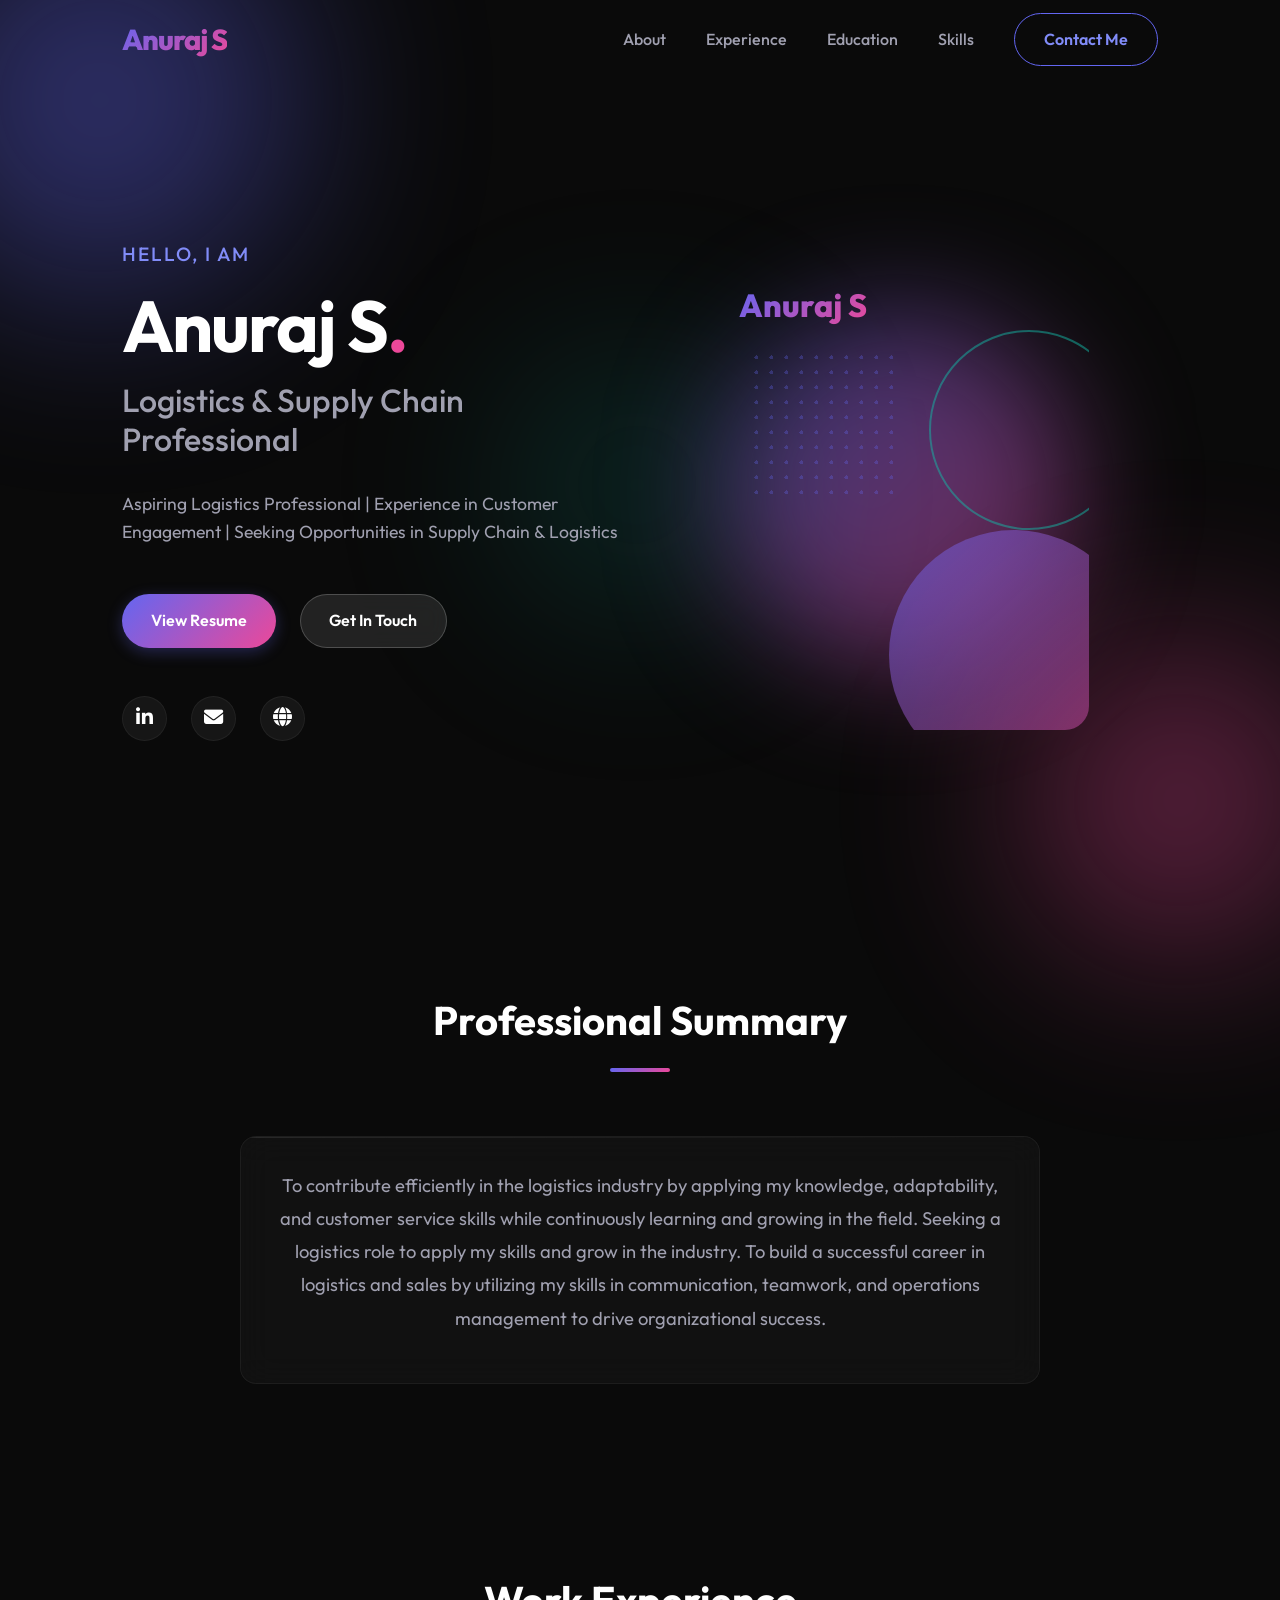
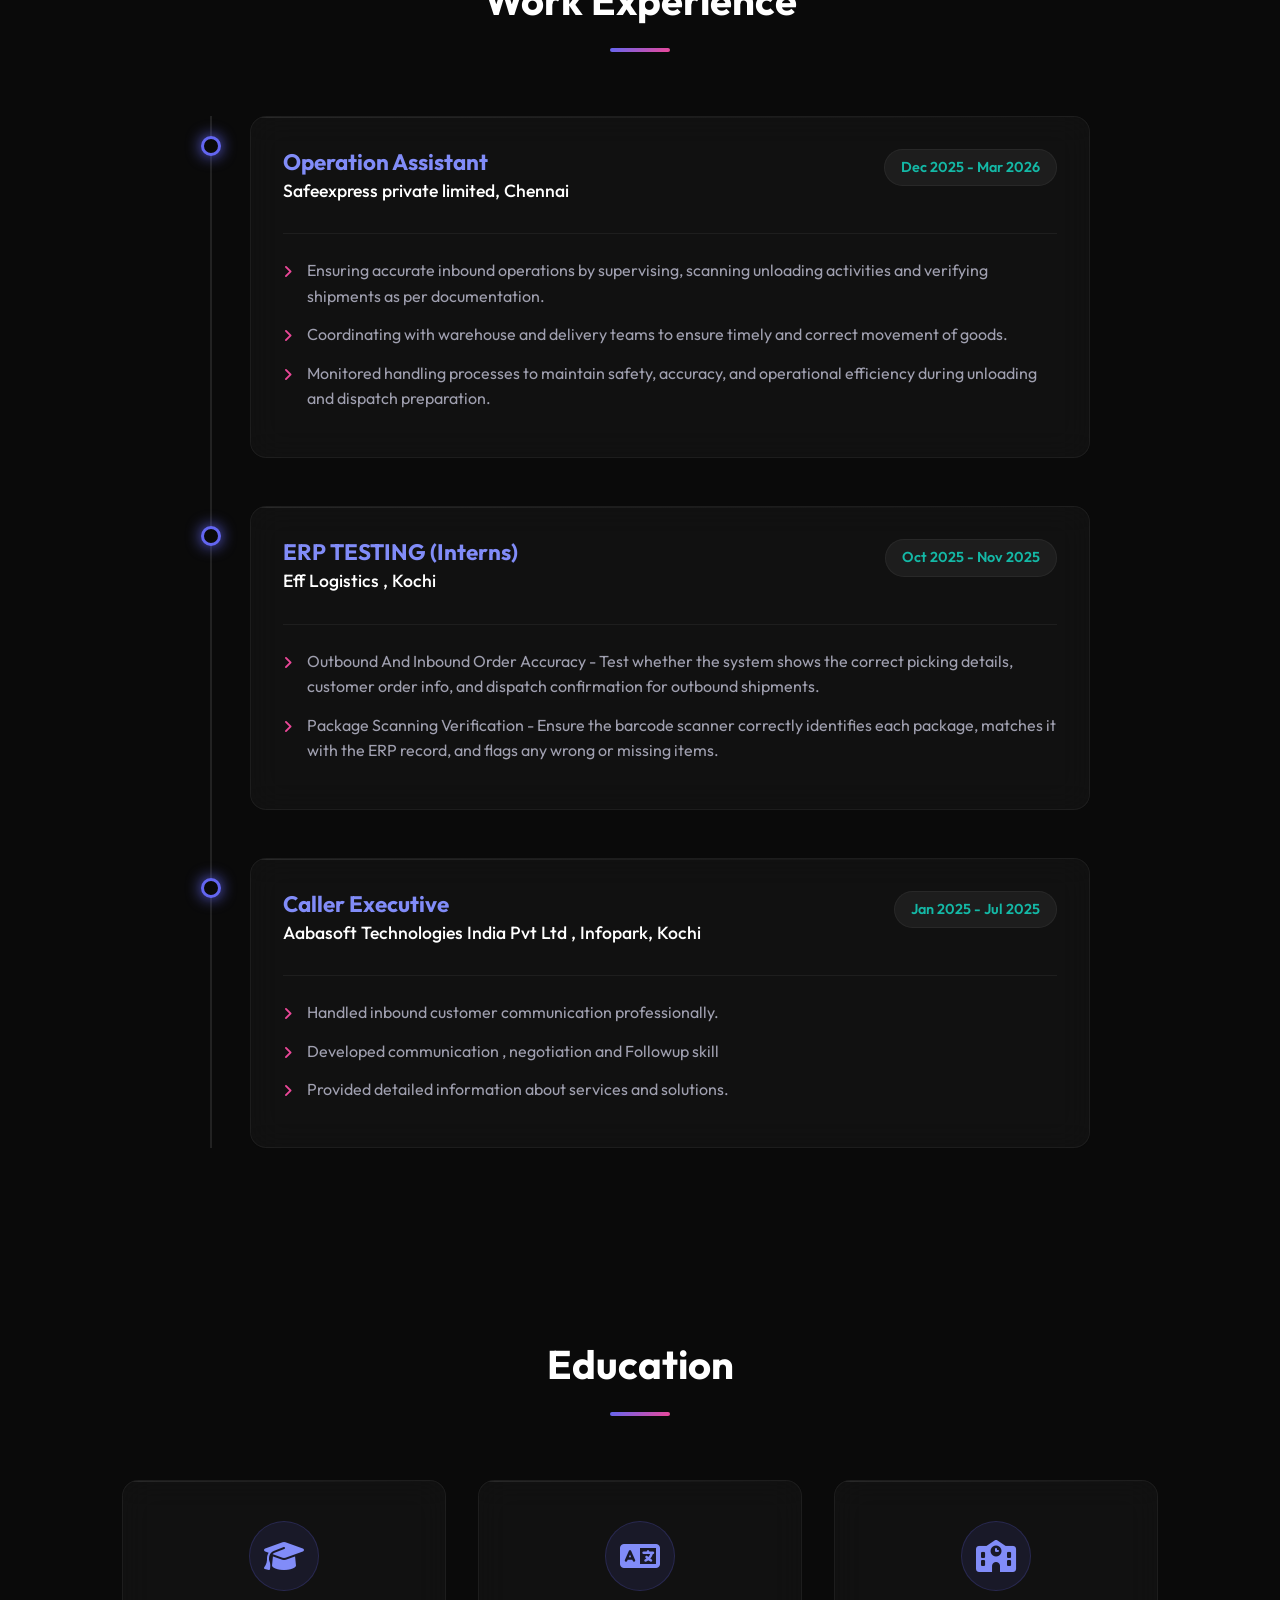
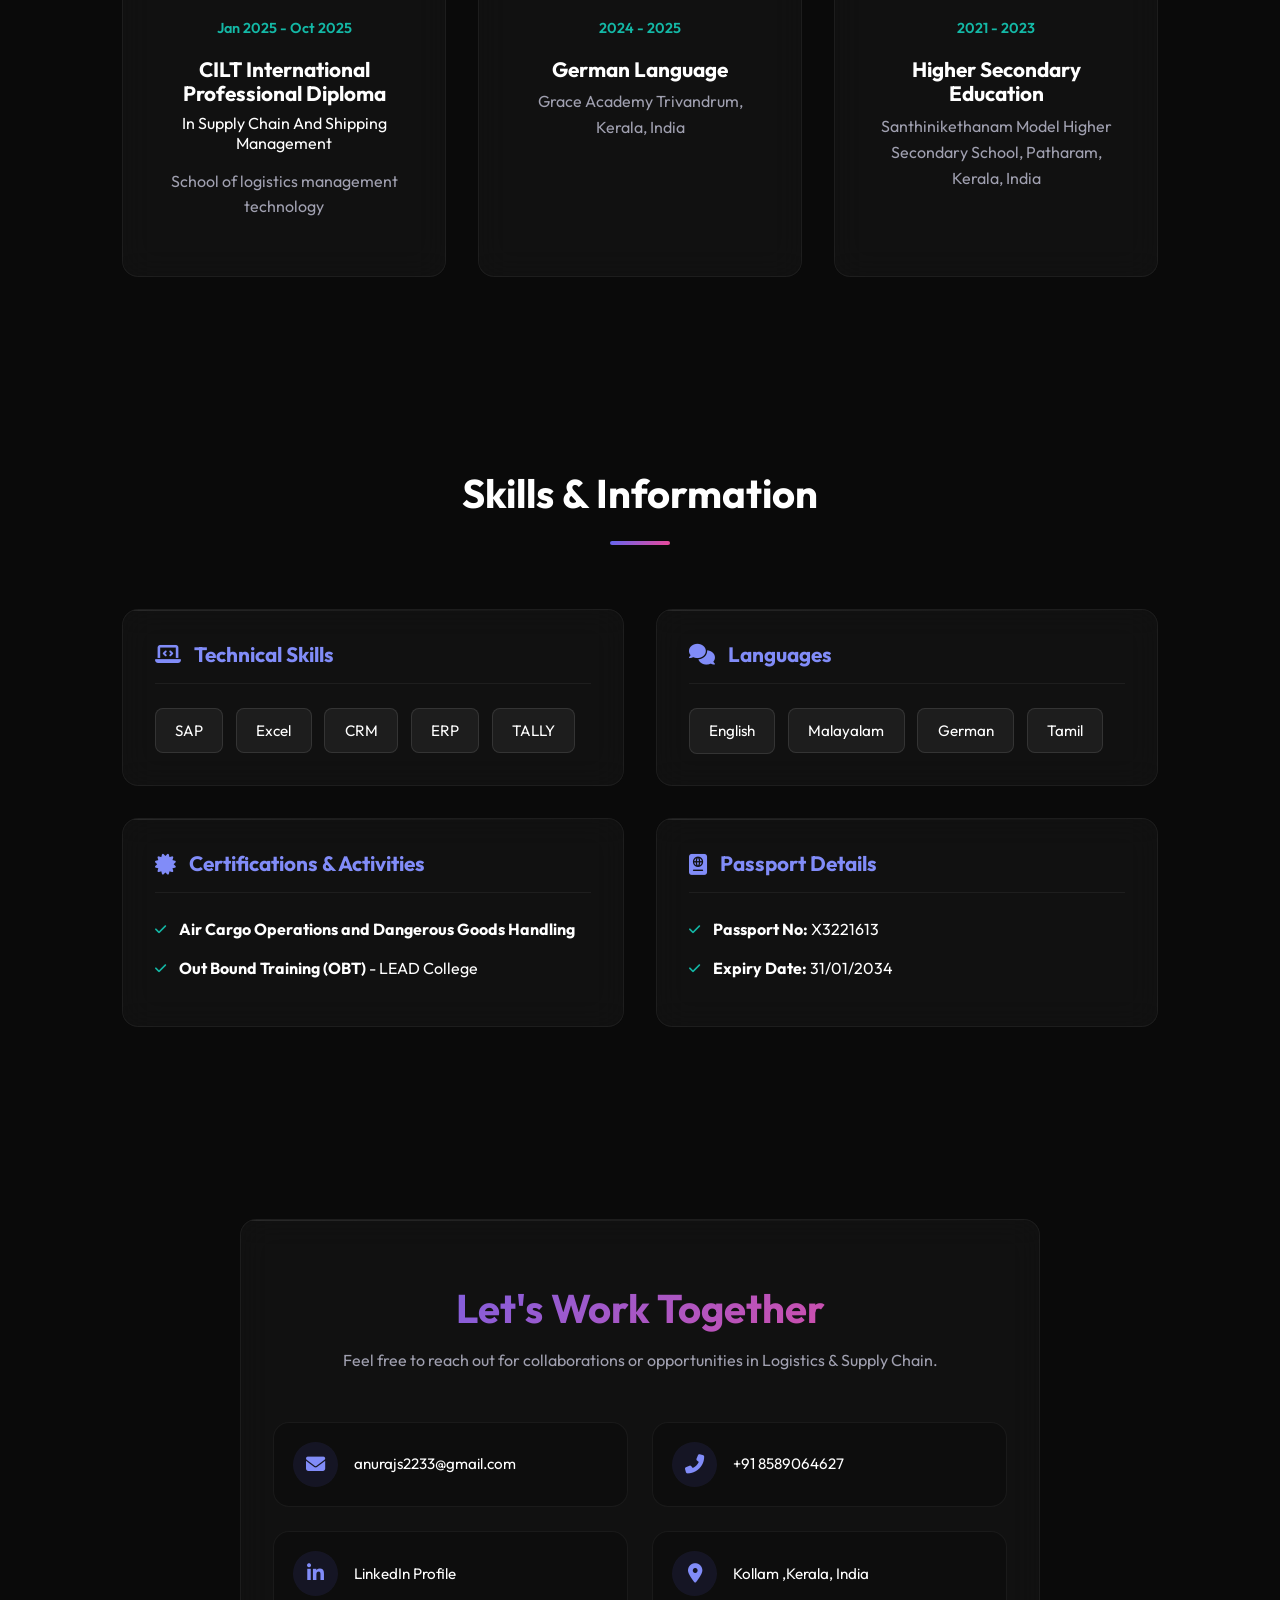
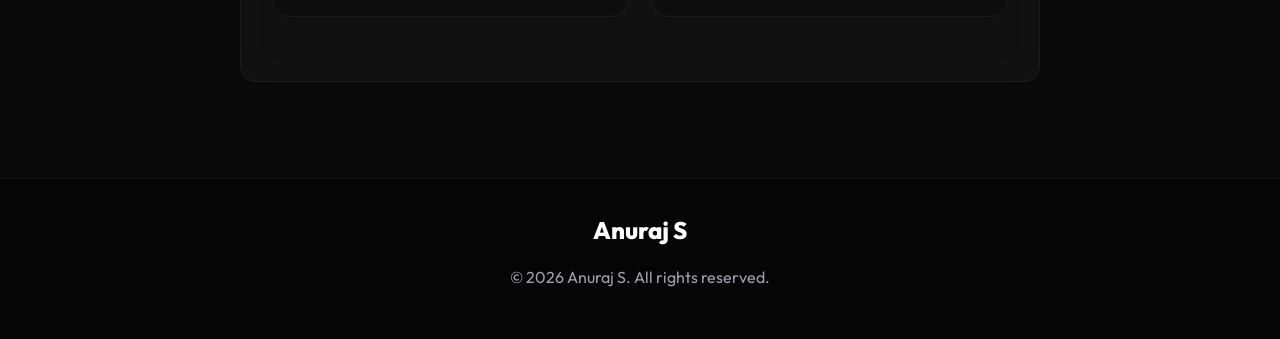
<file: index.html>
<!DOCTYPE html>
<html lang="en">
<head>
    <meta charset="UTF-8">
    <meta name="viewport" content="width=device-width, initial-scale=1.0">
    <title>Anuraj S | Logistics Professional Portfolio</title>
    <meta name="description" content="Portfolio of Anuraj S, a Logistics and Supply Chain Professional with experience in customer engagement and operations.">
    
    <!-- Google Fonts -->
    <link rel="preconnect" href="https://fonts.googleapis.com">
    <link rel="preconnect" href="https://fonts.gstatic.com" crossorigin>
    <link href="https://fonts.googleapis.com/css2?family=Outfit:wght@300;400;500;600;700&display=swap" rel="stylesheet">
    
    <!-- Custom CSS -->
    <link rel="stylesheet" href="styles.css">
    
    <!-- Font Awesome for Icons -->
    <link rel="stylesheet" href="https://cdnjs.cloudflare.com/ajax/libs/font-awesome/6.4.0/css/all.min.css">
</head>
<body>

    <!-- Background Animation Elements -->
    <div class="bg-shape shape-1"></div>
    <div class="bg-shape shape-2"></div>
    <div class="bg-shape shape-3"></div>

    <!-- Navigation -->
    <nav class="navbar">
        <div class="nav-container">
            <a href="#" class="logo">Anuraj S</a>
            <ul class="nav-links">
                <li><a href="#about">About</a></li>
                <li><a href="#experience">Experience</a></li>
                <li><a href="#education">Education</a></li>
                <li><a href="#skills">Skills</a></li>
                <li><a href="#contact" class="btn btn-outline">Contact Me</a></li>
            </ul>
            <div class="hamburger">
                <i class="fas fa-bars"></i>
            </div>
        </div>
    </nav>

    <main>
        <!-- Hero Section -->
        <section id="hero" class="hero">
            <div class="hero-content">
                <span class="greeting">Hello, I am</span>
                <h1 class="name" id="hero-name">Anuraj S<span class="dot">.</span></h1>
                <h2 class="title" id="hero-title">Logistics & Supply Chain Professional</h2>
                <p class="hero-desc" id="hero-desc">
                    Aspiring Logistics Professional | Experience in Customer Engagement | Seeking Opportunities in Supply Chain & Logistics
                </p>
                <div class="hero-cta">
                    <a href="https://drive.google.com/file/d/1wco12xOY0ddre9n2f_s7bDMNws0Nkq93/view?usp=sharing" target="_blank" class="btn btn-primary" id="hero-resume-link" rel="noopener noreferrer">View Resume</a>
                    <a href="#contact" class="btn btn-secondary">Get In Touch</a>
                </div>
                
                <div class="social-links-hero">
                    <a href="https://www.linkedin.com/in/anuraj-s-870b52349" target="_blank" aria-label="LinkedIn"><i class="fab fa-linkedin-in"></i></a>
                    <a href="mailto:anurajs2233@gmail.com" aria-label="Email"><i class="fas fa-envelope"></i></a>
                    <a href="https://anuraj-s.vercel.app" target="_blank" aria-label="Website"><i class="fas fa-globe"></i></a>
                </div>
            </div>
            <div class="hero-image-container">
                <div class="hero-image-glow"></div>
                <div class="minimal-art-card">
                    <div class="minimal-logo-top">Anuraj S</div>
                    <div class="art-shape art-ring"></div>
                    <div class="art-shape art-dots"></div>
                    <div class="art-shape art-circle"></div>
                </div>
            </div>
        </section>

        <!-- About Section -->
        <section id="about" class="section">
            <div class="section-header">
                <h2 class="section-title">Professional Summary</h2>
                <div class="title-underline"></div>
            </div>
            <div class="about-content glass-card">
                <p id="about-text">
                    To contribute efficiently in the logistics industry by applying my knowledge, adaptability, and customer service skills while continuously learning and growing in the field. Seeking a logistics role to apply my skills and grow in the industry. To build a successful career in logistics and sales by utilizing my skills in communication, teamwork, and operations management to drive organizational success.
                </p>
            </div>
        </section>

        <!-- Experience Section -->
        <section id="experience" class="section">
            <div class="section-header">
                <h2 class="section-title">Work Experience</h2>
                <div class="title-underline"></div>
            </div>
            
            <div class="timeline" id="experience-timeline">
                <!-- Safexpress Experience -->
                <div class="timeline-item reveal">
                    <div class="timeline-dot"></div>
                    <div class="timeline-content glass-card">
                        <div class="timeline-header">
                            <div>
                                <h3>Operation Assistant</h3>
                                <h4>Safeexpress private limited, Chennai</h4>
                            </div>
                            <span class="timeline-date">Dec 2025 - Mar 2026</span>
                        </div>
                        <ul class="timeline-details">
                            <li>Ensuring accurate inbound operations by supervising, scanning unloading activities and verifying shipments as per documentation.</li>
                            <li>Coordinating with warehouse and delivery teams to ensure timely and correct movement of goods.</li>
                            <li>Monitored handling processes to maintain safety, accuracy, and operational efficiency during unloading and dispatch preparation.</li>
                        </ul>
                    </div>
                </div>

                <!-- Eff Logistics Experience -->
                <div class="timeline-item reveal">
                    <div class="timeline-dot"></div>
                    <div class="timeline-content glass-card">
                        <div class="timeline-header">
                            <div>
                                <h3>ERP TESTING (Interns)</h3>
                                <h4>Eff Logistics</h4>
                            </div>
                            <span class="timeline-date">Oct 2025 - Nov 2025</span>
                        </div>
                        <ul class="timeline-details">
                            <li><strong>Outbound Order Accuracy</strong> - Test whether the system shows the correct picking details, customer order info, and dispatch confirmation for outbound shipments.</li>
                            <li><strong>Package Scanning Verification</strong> - Ensure the barcode scanner correctly identifies each package, matches it with the ERP record, and flags any wrong or missing items.</li>
                        </ul>
                    </div>
                </div>

                <!-- Aabasoft Technologies Experience -->
                <div class="timeline-item reveal">
                    <div class="timeline-dot"></div>
                    <div class="timeline-content glass-card">
                        <div class="timeline-header">
                            <div>
                                <h3>Caller Executive</h3>
                                <h4>Aabasoft Technologies India Pvt Ltd</h4>
                            </div>
                            <span class="timeline-date">Jan 2025 - Jul 2025</span>
                        </div>
                        <ul class="timeline-details">
                            <li>Handled inbound customer communication professionally.</li>
                            <li>Provided detailed information about services and solutions.</li>
                        </ul>
                    </div>
                </div>
            </div>
        </section>

        <!-- Education Section -->
        <section id="education" class="section">
            <div class="section-header">
                <h2 class="section-title">Education</h2>
                <div class="title-underline"></div>
            </div>
            
            <div class="grid-layout">
                <!-- CILT Diploma -->
                <div class="edu-card glass-card reveal">
                    <div class="edu-icon"><i class="fas fa-graduation-cap"></i></div>
                    <span class="edu-date">Jan 2025 - Oct 2025</span>
                    <h3>CILT International Professional Diploma</h3>
                    <h4>In Supply Chain And Shipping Management</h4>
                    <p>School of logistics management technology</p>
                </div>

                <!-- German Language -->
                <div class="edu-card glass-card reveal">
                    <div class="edu-icon"><i class="fas fa-language"></i></div>
                    <span class="edu-date">2024 - 2025</span>
                    <h3>German Language</h3>
                    <p>Grace Academy Trivandrum, Kerala, India</p>
                </div>

                <!-- Higher Secondary -->
                <div class="edu-card glass-card reveal">
                    <div class="edu-icon"><i class="fas fa-school"></i></div>
                    <span class="edu-date">2021 - 2023</span>
                    <h3>Higher Secondary Education</h3>
                    <p>Santhinikethanam Model Higher Secondary School, Patharam, Kerala, India</p>
                </div>
            </div>
        </section>

        <!-- Skills Section -->
        <section id="skills" class="section">
            <div class="section-header">
                <h2 class="section-title">Skills & Information</h2>
                <div class="title-underline"></div>
            </div>
            
            <div class="skills-container">
                <div class="skills-category glass-card reveal">
                    <h3><i class="fas fa-laptop-code"></i> Technical Skills</h3>
                    <div class="skill-tags">
                        <span class="skill-tag">SAP</span>
                        <span class="skill-tag">Excel</span>
                        <span class="skill-tag">CRM</span>
                        <span class="skill-tag">ERP</span>
                        <span class="skill-tag">TALLY</span>
                    </div>
                </div>

                <div class="skills-category glass-card reveal">
                    <h3><i class="fas fa-comments"></i> Languages</h3>
                    <div class="skill-tags">
                        <span class="skill-tag">English</span>
                        <span class="skill-tag">Malayalam</span>
                        <span class="skill-tag">German</span>
                        <span class="skill-tag">Tamil</span>
                    </div>
                </div>

                <div class="skills-category glass-card reveal">
                    <h3><i class="fas fa-certificate"></i> Certifications & Activities</h3>
                    <ul class="styled-list">
                        <li><strong>Air Cargo Operations and Dangerous Goods Handling</strong></li>
                        <li><strong>Out Bound Training (OBT)</strong> - LEAD College</li>
                    </ul>
                </div>
                
                <div class="skills-category glass-card reveal">
                    <h3><i class="fas fa-passport"></i> Passport Details</h3>
                    <ul class="styled-list">
                        <li><strong>Passport No:</strong> X3221613</li>
                        <li><strong>Expiry Date:</strong> 31/01/2034</li>
                    </ul>
                </div>
            </div>
        </section>

        <!-- Contact Section -->
        <section id="contact" class="section contact-section">
            <div class="glass-card contact-card reveal">
                <h2 class="contact-title">Let's Work Together</h2>
                <p>Feel free to reach out for collaborations or opportunities in Logistics & Supply Chain.</p>
                
                <div class="contact-methods">
                    <a href="mailto:anurajs2233@gmail.com" class="contact-item">
                        <div class="contact-icon"><i class="fas fa-envelope"></i></div>
                        <span>anurajs2233@gmail.com</span>
                    </a>
                    
                    <a href="tel:+918589064627" class="contact-item">
                        <div class="contact-icon"><i class="fas fa-phone-alt"></i></div>
                        <span>+91 8589064627</span>
                    </a>
                    
                    <a href="https://www.linkedin.com/in/anuraj-s-870b52349" target="_blank" class="contact-item">
                        <div class="contact-icon"><i class="fab fa-linkedin-in"></i></div>
                        <span>LinkedIn Profile</span>
                    </a>
                    
                    <div class="contact-item">
                        <div class="contact-icon"><i class="fas fa-map-marker-alt"></i></div>
                        <span>Kollam ,Kerala, India</span>
                    </div>
                </div>
            </div>
        </section>
    </main>

    <footer>
        <div class="footer-content">
            <div class="footer-logo">Anuraj S</div>
            <p>&copy; 2026 Anuraj S. All rights reserved.</p>
        </div>
    </footer>

    <!-- Custom JavaScript -->
    <script src="script.js"></script>
</body>
</html>
</file>
<file: styles.css>
:root {
    /* Color Palette - Vibrant Dark Mode */
    --bg-main: #0a0a0a;
    --bg-card: rgba(255, 255, 255, 0.03);
    --bg-card-hover: rgba(255, 255, 255, 0.08);
    
    --text-primary: #ffffff;
    --text-secondary: #a0a0b0;
    --text-muted: #6e6e80;
    
    --primary-color: #6366f1; /* Indigo */
    --primary-light: #818cf8;
    --primary-dark: #4f46e5;
    
    --secondary-color: #ec4899; /* Pink */
    --accent-color: #14b8a6; /* Teal */
    
    /* Gradients */
    --gradient-primary: linear-gradient(135deg, var(--primary-color), var(--secondary-color));
    --gradient-glow: linear-gradient(135deg, rgba(99, 102, 241, 0.5), rgba(236, 72, 153, 0.5));
    --gradient-border: linear-gradient(135deg, rgba(255, 255, 255, 0.1), rgba(255, 255, 255, 0));
    
    /* Typography */
    --font-main: 'Outfit', sans-serif;
    
    /* Spacing & Sizes */
    --nav-height: 80px;
    --container-width: 1100px;
    
    /* Borders & Radius */
    --radius-sm: 8px;
    --radius-md: 16px;
    --radius-lg: 24px;
    --radius-full: 9999px;
    
    --border-subtle: 1px solid rgba(255, 255, 255, 0.05);
    
    /* Transitions */
    --trans-fast: 0.2s ease;
    --trans-normal: 0.3s ease;
    --trans-slow: 0.5s cubic-bezier(0.4, 0, 0.2, 1);
}

* {
    margin: 0;
    padding: 0;
    box-sizing: border-box;
}

html {
    scroll-behavior: smooth;
    scroll-padding-top: var(--nav-height);
}

body {
    font-family: var(--font-main);
    background-color: var(--bg-main);
    color: var(--text-primary);
    line-height: 1.6;
    overflow-x: hidden;
    position: relative;
}

/* Background animated shapes */
.bg-shape {
    position: fixed;
    border-radius: 50%;
    filter: blur(100px);
    z-index: -1;
    opacity: 0.4;
    animation: float 20s infinite ease-in-out alternate;
}

.shape-1 {
    width: 400px;
    height: 400px;
    background: var(--primary-color);
    top: -100px;
    left: -100px;
    animation-delay: 0s;
}

.shape-2 {
    width: 300px;
    height: 300px;
    background: var(--secondary-color);
    bottom: -50px;
    right: -50px;
    animation-delay: -5s;
}

.shape-3 {
    width: 250px;
    height: 250px;
    background: var(--accent-color);
    top: 40%;
    left: 40%;
    opacity: 0.2;
    animation-delay: -10s;
}

@keyframes float {
    0% { transform: translate(0, 0) scale(1); }
    50% { transform: translate(30px, -50px) scale(1.1); }
    100% { transform: translate(-20px, 30px) scale(0.9); }
}

/* Base Styles & Typography */
h1, h2, h3, h4, h5, h6 {
    font-weight: 700;
    line-height: 1.2;
    margin-bottom: 1rem;
}

p {
    color: var(--text-secondary);
    margin-bottom: 1rem;
}

a {
    text-decoration: none;
    color: var(--text-primary);
    transition: var(--trans-fast);
}

ul {
    list-style: none;
}

img {
    max-width: 100%;
    height: auto;
    display: block;
}

main {
    max-width: var(--container-width);
    margin: 0 auto;
    padding: 0 2rem;
}

.section {
    padding: 6rem 0;
}

/* Utilities */
.glass-card {
    background: var(--bg-card);
    backdrop-filter: blur(16px);
    -webkit-backdrop-filter: blur(16px);
    border: var(--border-subtle);
    border-radius: var(--radius-md);
    padding: 2rem;
    position: relative;
    overflow: hidden;
    transition: var(--trans-normal);
}

.glass-card::before {
    content: '';
    position: absolute;
    top: 0;
    left: 0;
    right: 0;
    height: 1px;
    background: var(--gradient-border);
}

.glass-card:hover {
    background: var(--bg-card-hover);
    transform: translateY(-5px);
    box-shadow: 0 20px 40px rgba(0, 0, 0, 0.4);
}

.btn {
    display: inline-flex;
    align-items: center;
    justify-content: center;
    padding: 0.8rem 1.8rem;
    border-radius: var(--radius-full);
    font-weight: 600;
    cursor: pointer;
    transition: var(--trans-normal);
    border: none;
    font-size: 1rem;
    position: relative;
    overflow: hidden;
    z-index: 1;
}

.btn-primary {
    background: var(--gradient-primary);
    color: white;
    box-shadow: 0 4px 15px rgba(99, 102, 241, 0.3);
}

.btn-primary:hover {
    box-shadow: 0 8px 25px rgba(99, 102, 241, 0.5);
    transform: translateY(-2px);
}

.btn-secondary {
    background: rgba(255, 255, 255, 0.1);
    color: white;
    border: 1px solid rgba(255, 255, 255, 0.2);
    backdrop-filter: blur(10px);
}

.btn-secondary:hover {
    background: rgba(255, 255, 255, 0.15);
    transform: translateY(-2px);
}

.btn-outline {
    background: transparent;
    color: var(--primary-light);
    border: 1px solid var(--primary-color);
}

.btn-outline:hover {
    background: rgba(99, 102, 241, 0.1);
}

.section-header {
    margin-bottom: 4rem;
    text-align: center;
}

.section-title {
    font-size: 2.5rem;
    display: inline-block;
}

.title-underline {
    height: 4px;
    width: 60px;
    background: var(--gradient-primary);
    border-radius: var(--radius-full);
    margin: 0.5rem auto 0;
    transition: width 0.3s ease;
}

.section:hover .title-underline {
    width: 100px;
}

/* Animations */
.reveal {
    opacity: 0;
    transform: translateY(30px);
    transition: all 0.8s cubic-bezier(0.4, 0, 0.2, 1);
}

.reveal.active {
    opacity: 1;
    transform: translateY(0);
}

/* Navigation */
.navbar {
    position: fixed;
    top: 0;
    left: 0;
    width: 100%;
    height: var(--nav-height);
    background: transparent;
    border-bottom: 1px solid transparent;
    z-index: 1000;
    transition: all 0.4s ease;
}

.navbar.scrolled {
    background: rgba(10, 10, 10, 0.95);
    backdrop-filter: blur(16px);
    -webkit-backdrop-filter: blur(16px);
    border-bottom: var(--border-subtle);
    box-shadow: 0 4px 30px rgba(0, 0, 0, 0.5);
    height: 70px;
}

.nav-container {
    max-width: var(--container-width);
    margin: 0 auto;
    padding: 0 2rem;
    height: 100%;
    display: flex;
    justify-content: space-between;
    align-items: center;
}

.logo {
    font-size: 1.8rem;
    font-weight: 800;
    background: var(--gradient-primary);
    background-clip: text;
    -webkit-background-clip: text;
    -webkit-text-fill-color: transparent;
    letter-spacing: -1px;
}

.nav-links {
    display: flex;
    align-items: center;
    gap: 2.5rem;
}

.nav-links a:not(.btn) {
    font-size: 1rem;
    font-weight: 500;
    color: var(--text-secondary);
    position: relative;
}

.nav-links a:not(.btn):hover {
    color: var(--primary-light);
}

.nav-links a:not(.btn)::after {
    content: '';
    position: absolute;
    width: 0;
    height: 2px;
    bottom: -4px;
    left: 0;
    background: var(--gradient-primary);
    transition: width 0.3s ease;
}

.nav-links a:not(.btn):hover::after {
    width: 100%;
}

.hamburger {
    display: none;
    font-size: 1.5rem;
    cursor: pointer;
    color: var(--text-primary);
}

/* Hero Section */
.hero {
    min-height: 100vh;
    display: flex;
    align-items: center;
    padding-top: var(--nav-height);
    position: relative;
}

.hero-content {
    flex: 1;
    z-index: 10;
}

.greeting {
    color: var(--primary-light);
    font-size: 1.2rem;
    font-weight: 500;
    letter-spacing: 2px;
    text-transform: uppercase;
    margin-bottom: 1rem;
    display: inline-block;
}

.name {
    font-size: 4.5rem;
    line-height: 1.1;
    margin-bottom: 1rem;
    letter-spacing: -2px;
}

.dot {
    color: var(--secondary-color);
}

.title {
    font-size: 2rem;
    color: var(--text-secondary);
    font-weight: 500;
    margin-bottom: 2rem;
}

.hero-desc {
    font-size: 1.1rem;
    max-width: 600px;
    margin-bottom: 3rem;
}

.hero-cta {
    display: flex;
    gap: 1.5rem;
    margin-bottom: 3rem;
}

.social-links-hero {
    display: flex;
    gap: 1.5rem;
}

.social-links-hero a {
    width: 45px;
    height: 45px;
    display: flex;
    align-items: center;
    justify-content: center;
    border-radius: 50%;
    background: rgba(255, 255, 255, 0.05);
    border: var(--border-subtle);
    font-size: 1.2rem;
    transition: var(--trans-normal);
}

.social-links-hero a:hover {
    background: var(--primary-color);
    transform: translateY(-5px);
    box-shadow: 0 10px 20px rgba(99, 102, 241, 0.4);
}

.hero-image-container {
    flex: 1;
    display: flex;
    justify-content: center;
    align-items: center;
    position: relative;
    display: none; /* Hide on smaller screens, enable with media query */
}

@media (min-width: 992px) {
    .hero-image-container {
        display: flex;
    }
}

.hero-image-glow {
    position: absolute;
    width: 350px;
    height: 350px;
    background: var(--gradient-glow);
    border-radius: 50%;
    filter: blur(60px);
    z-index: 0;
    animation: pulse 4s infinite alternate;
}

@keyframes pulse {
    0% { transform: scale(0.9); opacity: 0.7; }
    100% { transform: scale(1.1); opacity: 1; }
}

.minimal-art-card {
    width: 380px;
    height: 480px;
    border-radius: var(--radius-lg);
    background: transparent;
    position: relative;
    overflow: hidden;
    z-index: 1;
}

.minimal-logo-top {
    position: absolute;
    top: 30px;
    left: 30px;
    font-size: 2rem;
    font-weight: 800;
    background: var(--gradient-primary);
    background-clip: text;
    -webkit-background-clip: text;
    -webkit-text-fill-color: transparent;
    z-index: 10;
}

.art-shape {
    position: absolute;
}

.art-circle {
    width: 250px;
    height: 250px;
    border-radius: 50%;
    background: var(--gradient-glow);
    bottom: -50px;
    right: -50px;
    z-index: 2;
}

.art-ring {
    width: 200px;
    height: 200px;
    border-radius: 50%;
    border: 2px solid var(--accent-color);
    top: 80px;
    right: -40px;
    opacity: 0.5;
    z-index: 1;
}

.art-dots {
    width: 150px;
    height: 150px;
    background-image: radial-gradient(var(--primary-color) 2px, transparent 2px);
    background-size: 15px 15px;
    top: 100px;
    left: 40px;
    opacity: 0.3;
    z-index: 1;
}

/* About Section */
.about-content {
    max-width: 800px;
    margin: 0 auto;
    text-align: center;
}

.about-content p {
    font-size: 1.15rem;
    line-height: 1.8;
}

/* Timeline / Experience */
.timeline {
    position: relative;
    max-width: 900px;
    margin: 0 auto;
}

.timeline::before {
    content: '';
    position: absolute;
    top: 0;
    left: 20px;
    height: 100%;
    width: 2px;
    background: rgba(255, 255, 255, 0.1);
}

.timeline-item {
    position: relative;
    padding-left: 60px;
    margin-bottom: 3rem;
}

.timeline-item:last-child {
    margin-bottom: 0;
}

.timeline-dot {
    position: absolute;
    top: 20px;
    left: 11px;
    width: 20px;
    height: 20px;
    border-radius: 50%;
    background: var(--bg-main);
    border: 3px solid var(--primary-color);
    z-index: 1;
    box-shadow: 0 0 15px var(--primary-color);
}

.timeline-content {
    position: relative;
    padding: 2rem;
}

.timeline-header {
    display: flex;
    justify-content: space-between;
    align-items: flex-start;
    flex-wrap: wrap;
    gap: 1rem;
    margin-bottom: 1.5rem;
    border-bottom: var(--border-subtle);
    padding-bottom: 1rem;
}

.timeline-header h3 {
    font-size: 1.4rem;
    color: var(--primary-light);
    margin-bottom: 0.3rem;
}

.timeline-header h4 {
    font-size: 1.1rem;
    color: var(--text-primary);
    font-weight: 500;
}

.timeline-date {
    display: inline-block;
    padding: 0.4rem 1rem;
    background: rgba(255, 255, 255, 0.05);
    border-radius: var(--radius-full);
    font-size: 0.9rem;
    color: var(--accent-color);
    font-weight: 600;
    border: var(--border-subtle);
}

.timeline-details {
    list-style-type: none;
    padding-left: 0;
}

.timeline-details li {
    position: relative;
    padding-left: 1.5rem;
    margin-bottom: 0.8rem;
    color: var(--text-secondary);
}

.timeline-details li::before {
    content: '\f105';
    font-family: 'Font Awesome 6 Free';
    font-weight: 900;
    position: absolute;
    left: 0;
    top: 2px;
    color: var(--secondary-color);
    font-size: 0.9rem;
}

.timeline-details li strong {
    color: var(--text-primary);
}

/* Grid Layouts - Education */
.grid-layout {
    display: grid;
    grid-template-columns: repeat(auto-fit, minmax(300px, 1fr));
    gap: 2rem;
}

.edu-card {
    text-align: center;
    padding: 2.5rem 2rem;
}

.edu-icon {
    width: 70px;
    height: 70px;
    margin: 0 auto 1.5rem;
    background: rgba(99, 102, 241, 0.1);
    border-radius: 50%;
    display: flex;
    align-items: center;
    justify-content: center;
    font-size: 2rem;
    color: var(--primary-light);
    border: 1px solid rgba(99, 102, 241, 0.2);
    transition: var(--trans-normal);
}

.edu-card:hover .edu-icon {
    background: var(--gradient-primary);
    color: white;
    transform: scale(1.1) rotate(5deg);
}

.edu-date {
    display: inline-block;
    margin-bottom: 1rem;
    font-size: 0.9rem;
    color: var(--accent-color);
    font-weight: 600;
}

.edu-card h3 {
    font-size: 1.3rem;
    margin-bottom: 0.5rem;
}

.edu-card h4 {
    font-size: 1rem;
    color: var(--text-primary);
    font-weight: 400;
    margin-bottom: 1rem;
}

/* Skills Section */
.skills-container {
    display: grid;
    grid-template-columns: repeat(auto-fit, minmax(400px, 1fr));
    gap: 2rem;
}

.skills-category {
    padding: 2rem;
}

.skills-category h3 {
    display: flex;
    align-items: center;
    gap: 0.8rem;
    font-size: 1.3rem;
    margin-bottom: 1.5rem;
    color: var(--primary-light);
    border-bottom: var(--border-subtle);
    padding-bottom: 1rem;
}

.skill-tags {
    display: flex;
    flex-wrap: wrap;
    gap: 0.8rem;
}

.skill-tag {
    padding: 0.6rem 1.2rem;
    background: rgba(255, 255, 255, 0.05);
    border: 1px solid rgba(255, 255, 255, 0.1);
    border-radius: var(--radius-sm);
    font-size: 0.95rem;
    transition: var(--trans-fast);
}

.skill-tag:hover {
    background: rgba(99, 102, 241, 0.15);
    border-color: var(--primary-color);
    color: white;
    transform: translateY(-2px);
}

.styled-list li {
    margin-bottom: 0.8rem;
    padding-left: 1.5rem;
    position: relative;
}

.styled-list li::before {
    content: '\f00c';
    font-family: 'Font Awesome 6 Free';
    font-weight: 900;
    position: absolute;
    left: 0;
    top: 3px;
    color: var(--accent-color);
    font-size: 0.8rem;
}

/* Contact Section */
.contact-section {
    position: relative;
    max-width: 800px;
    margin: 0 auto;
}

.contact-card {
    text-align: center;
    padding: 4rem 2rem;
}

.contact-title {
    font-size: 2.5rem;
    margin-bottom: 1rem;
    background: var(--gradient-primary);
    background-clip: text;
    -webkit-background-clip: text;
    -webkit-text-fill-color: transparent;
}

.contact-methods {
    display: grid;
    grid-template-columns: repeat(auto-fit, minmax(280px, 1fr));
    gap: 1.5rem;
    margin-top: 3rem;
}

.contact-item {
    display: flex;
    align-items: center;
    gap: 1rem;
    padding: 1.2rem;
    background: rgba(0, 0, 0, 0.2);
    border: 1px solid rgba(255, 255, 255, 0.05);
    border-radius: var(--radius-md);
    transition: var(--trans-fast);
    text-align: left;
}

.contact-item:hover {
    background: rgba(255, 255, 255, 0.05);
    border-color: rgba(255, 255, 255, 0.2);
    transform: translateY(-3px);
}

.contact-icon {
    width: 45px;
    height: 45px;
    background: rgba(99, 102, 241, 0.1);
    border-radius: 50%;
    display: flex;
    align-items: center;
    justify-content: center;
    color: var(--primary-light);
    font-size: 1.2rem;
    flex-shrink: 0;
}

.contact-item span {
    font-size: 0.95rem;
    word-break: break-all;
}

/* Footer */
footer {
    padding: 2rem 0;
    border-top: var(--border-subtle);
    background: rgba(0, 0, 0, 0.5);
    text-align: center;
}

.footer-content {
    display: flex;
    flex-direction: column;
    align-items: center;
    gap: 1rem;
}

.footer-logo {
    font-size: 1.5rem;
    font-weight: 800;
    color: var(--text-primary);
}

/* Media Queries */
@media (max-width: 991px) {
    .name { font-size: 3.5rem; }
    .title { font-size: 1.6rem; }
    .section { padding: 4rem 0; }
}

@media (max-width: 768px) {
    .hamburger { display: block; }
    
    .nav-links {
        position: fixed;
        top: var(--nav-height);
        left: -100%;
        width: 100%;
        height: calc(100vh - var(--nav-height));
        background: rgba(10, 10, 10, 0.98);
        flex-direction: column;
        justify-content: center;
        transition: 0.4s ease-in-out;
        gap: 2rem;
    }
    
    .nav-links.active {
        left: 0;
    }
    
    .nav-links a { font-size: 1.2rem; }
    
    .name { font-size: 2.8rem; }
    .title { font-size: 1.3rem; }
    .section-title { font-size: 2rem; }
    
    .timeline::before { left: 0; }
    .timeline-dot { left: -9px; }
    .timeline-item { padding-left: 30px; }
    .timeline-header { flex-direction: column; gap: 0.5rem; }
    
    .skills-container { grid-template-columns: 1fr; }
}

@media (max-width: 480px) {
    .hero-cta { flex-direction: column; }
    main { padding: 0 1rem; }
    .contact-methods { grid-template-columns: 1fr; }
}
</file>
